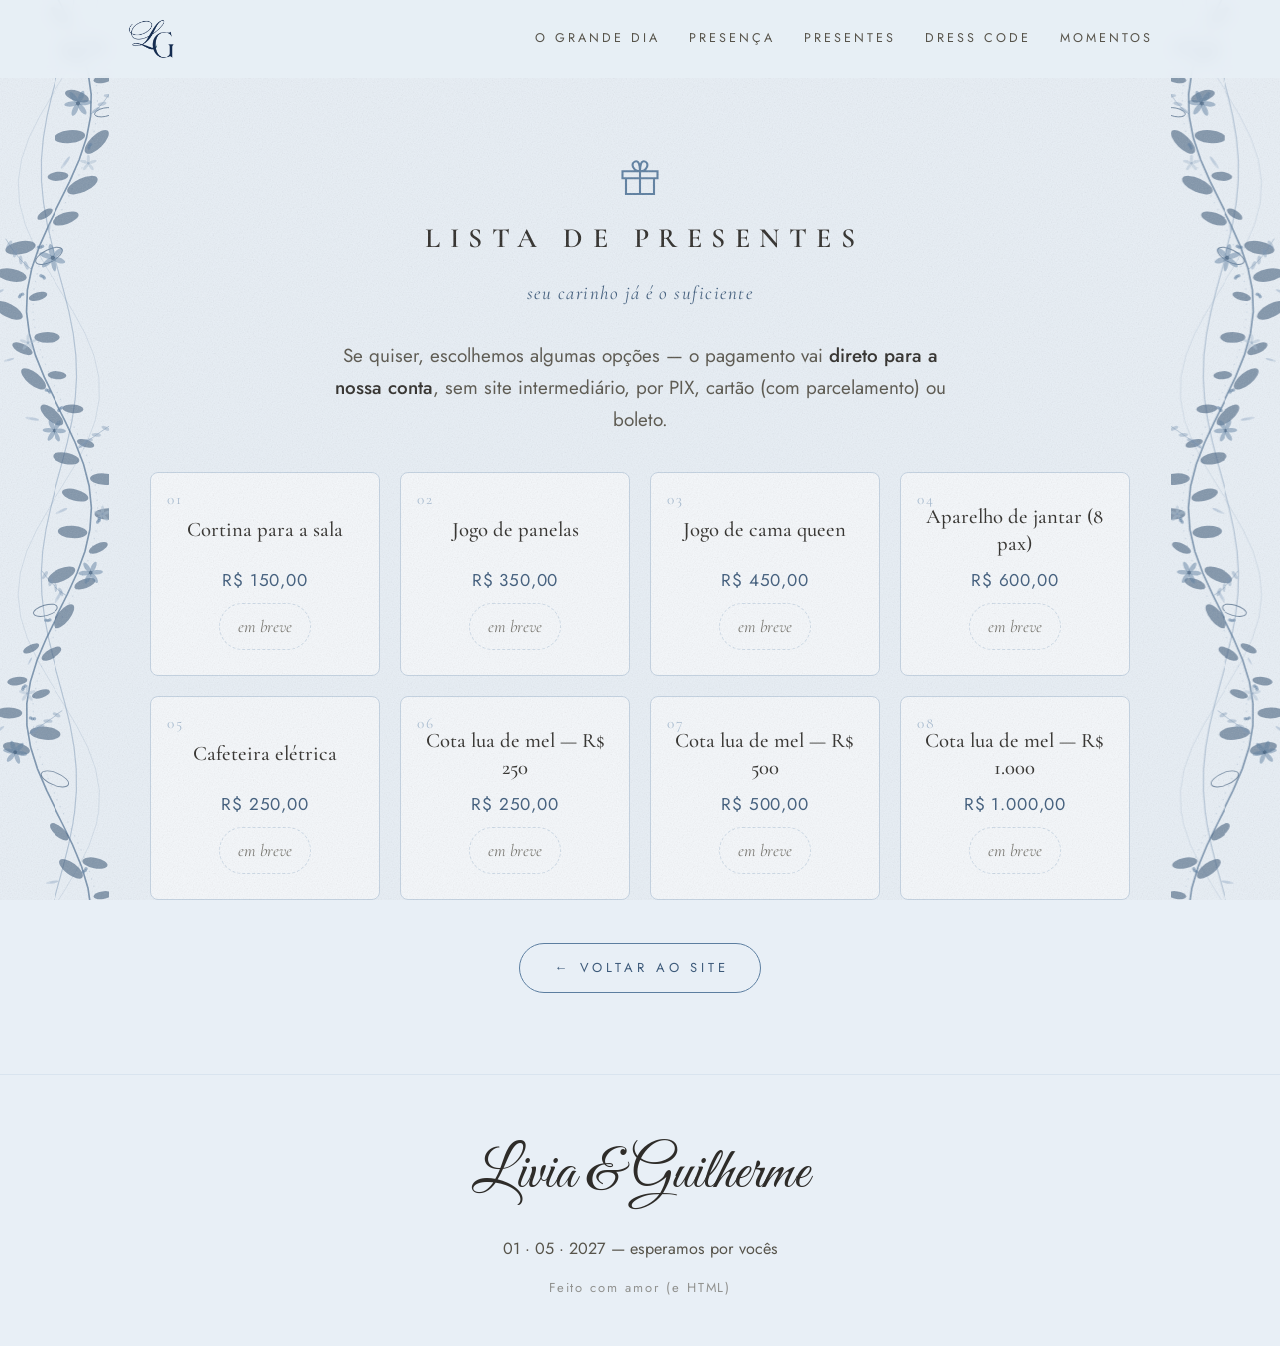
<file: presentes.html>
<!DOCTYPE html>
<html lang="pt-BR">
<head>
  <meta charset="UTF-8">
  <meta name="viewport" content="width=device-width, initial-scale=1.0">
  <title>Lista de Presentes — Livia &amp; Guilherme</title>
  <meta name="description" content="Lista de presentes do casamento de Livia & Guilherme — 01 de maio de 2027.">
  <meta property="og:title" content="Lista de Presentes — Livia &amp; Guilherme">
  <meta property="og:description" content="01 · 05 · 2027 — Escolha o seu presente, com pagamento direto para o casal.">
  <meta property="og:type" content="website">
  <meta property="og:url" content="https://rcvdigo.github.io/livia_guilherme/presentes.html">
  <meta property="og:image" content="https://rcvdigo.github.io/livia_guilherme/img/og.jpeg">
  <meta property="og:image:width" content="1200">
  <meta property="og:image:height" content="630">
  <meta property="og:locale" content="pt_BR">
  <meta name="twitter:card" content="summary_large_image">
  <link rel="preconnect" href="https://fonts.googleapis.com">
  <link rel="preconnect" href="https://fonts.gstatic.com" crossorigin>
  <link href="https://fonts.googleapis.com/css2?family=Cormorant+Garamond:ital,wght@0,400;0,500;0,600;1,400;1,500&family=Great+Vibes&family=Jost:wght@300;400;500&display=swap" rel="stylesheet">
  <link rel="stylesheet" href="css/style.css">
  <link rel="icon" type="image/png" href="img/favicon.png">
</head>
<body>

  <!-- moldura floral lateral (tile gerado) -->
  <div class="florais florais--esq" aria-hidden="true"></div>
  <div class="florais florais--dir" aria-hidden="true"></div>

  <header class="topbar">
    <a class="monograma" href="index.html#inicio" aria-label="Início"><img src="img/monograma.png" alt=""></a>
    <nav class="nav" id="nav" aria-label="Navegação principal">
      <a href="index.html#dia">O Grande Dia</a>
      <a href="index.html#presenca">Presença</a>
      <a href="presentes.html" aria-current="page">Presentes</a>
      <a href="index.html#dresscode">Dress Code</a>
      <a href="index.html#galeria">Momentos</a>
    </nav>
    <button class="nav-toggle" id="navToggle" aria-label="Abrir menu" aria-expanded="false">☰</button>
  </header>

  <main>
    <!-- lista completa; itens em js/dados.js (a mesma lista da página principal) -->
    <section class="bloco bloco--centro" id="presentes">
      <div class="bloco__cabecalho" data-reveal>
        <svg class="bloco__icone" viewBox="0 0 24 24" fill="none" stroke="currentColor" stroke-width="1.2" aria-hidden="true"><path d="M4 11h16v9H4zM2 7h20v4H2zM12 7v13M12 7c-4 0-5.5-4.5-3-5.5S12 4 12 7zm0 0c4 0 5.5-4.5 3-5.5S12 4 12 7z"/></svg>
        <h1 class="bloco__titulo">Lista de Presentes</h1>
        <p class="bloco__sub">seu carinho já é o suficiente</p>
      </div>
      <p class="bloco__texto" data-reveal>Se quiser, escolhemos algumas opções — o pagamento vai
      <b>direto para a nossa conta</b>, sem site intermediário, por PIX, cartão (com parcelamento) ou boleto.</p>
      <div class="grade-presentes" id="gradePresentes"></div>
      <noscript><p class="minusc">Ative o JavaScript para ver a lista de presentes.</p></noscript>
      <p class="presentes__mais">
        <a class="botao" href="index.html#presentes">← Voltar ao site</a>
      </p>
    </section>
  </main>

  <footer class="rodape">
    <p class="caligrafia rodape__nomes">Livia &amp; Guilherme</p>
    <p>01 · 05 · 2027 — esperamos por vocês</p>
    <small>Feito com amor (e HTML)</small>
  </footer>

  <!-- modal de presente ("Ver detalhes", modelo da referência) -->
  <div class="modal" id="modalPresente" hidden>
    <div class="modal__caixa">
      <button class="modal__fechar" type="button" aria-label="Fechar">✕</button>
      <p class="modal__rotulo">Seu presente</p>
      <h3 class="modal__nome" id="modalNome"></h3>
      <p class="modal__preco" id="modalPreco"></p>
      <div class="modal__meios" aria-label="Formas de pagamento">
        <span title="PIX">PIX</span><span title="Cartão de crédito">Cartão</span><span title="Boleto">Boleto</span><span title="Parcelamento em até 12x">12×</span>
      </div>
      <p class="minusc" id="modalNota">Pagamento direto para a conta do casal, via Mercado Pago.</p>
      <a class="botao botao--marinho modal__cta" id="modalCta" target="_blank" rel="noopener">Faça o pagamento</a>
    </div>
  </div>

  <script src="js/dados.js"></script>
  <script src="js/main.js"></script>
</body>
</html>
</file>
<file: css/style.css>
/* ============================================================
   Livia & Guilherme — identidade visual v2
   Fiel ao mockup da noiva: moldura botânica azul densa, papel
   creme, foto B&W com rasgo de papel, caligrafia + serif caps.
   ============================================================ */
:root {
  --creme:        #e8eff6; /* fundo único do site: azul bem claro (pedido da noiva, 31/10) */
  --creme-escuro: #d9e4ef;
  --azul:         #5c7ea0;
  --azul-claro:   #a8bcd1;
  --azul-tinta:   #3d5a7a;
  --marinho:      #182f50; /* navy do monograma oficial (extraído de img/monograma.png) */
  --carvao:       #2e2c29;
  --grafite:      #57544b;
  --borda:        #c3d2e1;
  --branco:       #fffdf8;

  --serif: "Cormorant Garamond", Georgia, serif;
  --sans:  "Jost", "Segoe UI", sans-serif;
  --cali:  "Great Vibes", cursive;

  --flor-w: clamp(46px, 8.5vw, 116px);
  /* margem do papel: toda a coluna de conteúdo fica AQUI, fora da moldura
     floral (que cobre 0..--flor-w). Se algo sangrar para cá, some com a flor. */
  --gutter: calc(var(--flor-w) + 1rem);
  /* textura de papel (ruído sutil) */
  --papel: url("data:image/svg+xml,%3Csvg xmlns='http://www.w3.org/2000/svg' width='260' height='260'%3E%3Cfilter id='n'%3E%3CfeTurbulence type='fractalNoise' baseFrequency='.8' numOctaves='2' stitchTiles='stitch'/%3E%3CfeColorMatrix type='saturate' values='0'/%3E%3C/filter%3E%3Crect width='260' height='260' filter='url(%23n)' opacity='.55'/%3E%3C/svg%3E");
}

* { box-sizing: border-box; margin: 0; padding: 0; }
html {
  scroll-behavior: smooth;
  /* base 18px (antes 16px): tudo que usa rem cresce ~12% p/ legibilidade
     (pedido do casal, 31/10 — convidados de todas as idades) */
  font-size: 18px;
}
body {
  background: var(--creme);
  color: var(--carvao);
  font-family: var(--sans);
  font-weight: 400; /* era 300 (Jost Light) — 400 legível sem parecer engessado */
  line-height: 1.7;
  overflow-x: hidden;
  padding-inline: var(--gutter); /* nada de conteúdo sob a moldura floral */
}
img { display: block; max-width: 100%; }
a { color: var(--azul-tinta); }
::selection { background: var(--azul-claro); color: var(--carvao); }

/* ---------- textura de papel sobre toda a página ---------- */
body::before {
  content: ""; position: fixed; inset: 0; z-index: 30;
  pointer-events: none; opacity: .3; background-image: var(--papel);
}
body::after {
  content: ""; position: fixed; inset: 0; z-index: 0; pointer-events: none;
  background: none; /* vinheta removida: fundo em um tom só */
}

/* ---------- moldura floral lateral (tile gerado: img/flores.svg) ---------- */
.florais {
  position: fixed; top: 0; bottom: 0; width: var(--flor-w);
  background-image: url("../img/flores.svg");
  background-repeat: repeat-y;
  background-size: 100% auto;
  background-position-y: var(--par, 0px); /* parallax via JS */
  pointer-events: none; z-index: 5;
}
.florais--esq { left: 0; }
.florais--dir { right: 0; transform: scaleX(-1); }
/* o conteúdo inteiro vive dentro de --gutter (ver body);
   faixas full-blee (topbar/rodapé) escapam com margem negativa e
   devolvem a mesma respiração via padding */
@media (max-width: 560px) { :root { --flor-w: 42px; } }

/* ---------- topo ---------- */
.topbar {
  position: sticky; top: 0; z-index: 50;
  display: flex; align-items: center; justify-content: space-between;
  margin-inline: calc(-1 * var(--gutter)); /* faixa full-blee por baixo das flores */
  padding: 1rem var(--gutter);
  background: rgba(232, 239, 246, .92);
  backdrop-filter: blur(8px);
  transition: padding .3s ease, box-shadow .3s ease;
}
.topbar.rolado {
  padding-block: .45rem;
  box-shadow: 0 8px 24px -14px rgba(46, 44, 41, .35);
  border-bottom: 1px solid var(--creme-escuro);
}
.monograma { display: inline-flex; align-items: center; }
.monograma img { height: 42px; width: auto; }
.nav { display: flex; gap: 1.6rem; }
.nav a {
  font-size: .7rem; letter-spacing: .24em; text-transform: uppercase;
  color: var(--grafite); text-decoration: none; transition: color .2s;
}
.nav a:hover { color: var(--azul-tinta); }
.nav-toggle {
  display: none; background: none; border: 1px solid var(--borda);
  border-radius: 4px; font-size: 1.1rem; color: var(--carvao); padding: .15rem .55rem;
}
@media (max-width: 760px) {
  .nav-toggle { display: block; }
  .nav {
    position: absolute; top: 100%; right: 0; left: 0;
    flex-direction: column; gap: 0; background: var(--creme);
    border-bottom: 1px solid var(--borda);
    left: var(--gutter); right: var(--gutter); /* menu fica dentro do papel */
    max-height: 0; overflow: hidden; transition: max-height .3s ease;
  }
  .nav.aberto { max-height: 340px; }
  .nav a { padding: .9rem 1.2rem; border-top: 1px solid var(--creme-escuro); }
}

/* ---------- entradas em cena ---------- */
@keyframes subiu { from { opacity: 0; transform: translateY(20px); } to { opacity: 1; transform: none; } }
@keyframes kenburns { from { transform: scale(1); } to { transform: scale(1.07); } }
[data-hero] { opacity: 0; animation: subiu 1s cubic-bezier(.2, .7, .3, 1) forwards; animation-delay: var(--d, 0s); }
[data-reveal] { opacity: 0; transform: translateY(26px); transition: opacity .9s ease, transform .9s cubic-bezier(.2, .7, .3, 1); transition-delay: var(--rd, 0s); }
[data-reveal].visivel { opacity: 1; transform: none; }

/* ---------- HERO (fiel ao mockup) ---------- */
.hero {
  position: relative; z-index: 1;
  min-height: calc(100svh - 64px);
  display: flex; flex-direction: column; justify-content: center;
  text-align: center;
  padding: 2.2rem 0 3rem;
}
.hero__versiculo { max-width: min(700px, 100%); margin: 0 auto; } /* a frase faz ~633px em 1 linha no Great Vibes @45.9px */
.hero__versiculo p {
  font-family: var(--cali);
  font-size: clamp(1.75rem, 4.7vw, 2.55rem);
  line-height: 1.3; color: var(--azul-tinta);
}
.hero__versiculo span {
  display: block; margin-top: .5rem;
  font-size: .62rem; letter-spacing: .34em; text-indent: .34em; text-transform: uppercase;
  color: var(--grafite); opacity: .9;
}
.hero__monograma { display: flex; justify-content: center; margin-top: 1.2rem; }
.hero__monograma img { height: clamp(104px, 21vw, 148px); width: auto; }
.hero__foto {
  width: min(640px, 94%);
  margin: 2rem auto 0;
  filter: drop-shadow(0 26px 34px rgba(61, 90, 122, .38));
}
.hero__foto img {
  width: 100%; aspect-ratio: 13 / 10; object-fit: cover; object-position: 50% 24%;
  filter: grayscale(1) contrast(1.06) brightness(1.02);
  animation: kenburns 26s ease-in-out infinite alternate;
}
.hero__verso {
  font-family: var(--serif); font-style: italic;
  font-size: clamp(1.05rem, 2.6vw, 1.35rem); line-height: 1.55;
  color: var(--grafite); margin-top: 2.2rem;
}
.hero__nomes { margin-top: .5rem; }
.hero__nomes img { width: min(520px, 86%); height: auto; margin-inline: auto; }
.hero__convite {
  font-family: var(--serif); font-style: italic;
  font-size: clamp(1.05rem, 2.6vw, 1.4rem);
  color: var(--grafite); margin-top: .9rem;
}
.data-line {
  display: grid; grid-template-columns: 1fr 1.15fr 1fr; align-items: center;
  justify-items: center; column-gap: .6rem;
  width: min(460px, 90%); margin: 2rem auto 0;
  border-top: 1px solid var(--borda); border-bottom: 1px solid var(--borda);
  padding: 1rem 0;
  font-family: var(--serif); text-transform: uppercase;
  font-feature-settings: "lnum" 1; /* algarismos de linha: senão o 1 parece um i */
  color: var(--azul-tinta);
}
.data-line small { display: block; font-size: .7rem; letter-spacing: .32em; color: var(--grafite); }
.data-line b { font-size: clamp(2rem, 6.5vw, 2.7rem); font-weight: 600; letter-spacing: .04em; line-height: 1; }
.data-line .ano { font-size: clamp(1.35rem, 4.6vw, 1.85rem); letter-spacing: .08em; color: var(--carvao); }
.countdown {
  display: flex; justify-content: center; gap: clamp(1.2rem, 4.5vw, 2.4rem);
  margin-top: 1.6rem;
}
.countdown div { display: grid; justify-items: center; }
.countdown b { font-family: var(--serif); font-size: 1.7rem; font-weight: 500; font-feature-settings: "lnum" 1; }
.countdown small { font-size: .7rem; letter-spacing: .28em; text-transform: uppercase; color: var(--grafite); }

/* ---------- blocos genéricos ---------- */
main { position: relative; z-index: 1; }
.bloco {
  max-width: 980px; margin: 0 auto;
  padding: clamp(3.2rem, 9vh, 5.4rem) 0;
  scroll-margin-top: 76px;
}
.bloco--centro { text-align: center; }
.bloco__cabecalho { display: grid; justify-items: center; gap: .8rem; margin-bottom: 1.7rem; text-align: center; }
.bloco__icone { width: 42px; height: 42px; color: var(--azul); }
.bloco__titulo {
  font-family: var(--serif); font-weight: 600;
  font-size: clamp(1.15rem, 2.8vw, 1.55rem);
  letter-spacing: .34em; text-indent: .34em; text-transform: uppercase;
  color: var(--carvao); text-align: center;
}
.bloco__sub {
  font-family: var(--serif); font-style: italic; color: var(--azul-tinta);
  font-size: 1.05rem; letter-spacing: .08em;
}
.bloco__texto { max-width: 58ch; margin-inline: auto; color: var(--grafite); font-size: 1.05rem; }
.bloco__texto b { color: var(--carvao); font-weight: 500; }
.minusc { font-size: .85rem; color: var(--grafite); opacity: .9; margin-top: .6rem; }

/* ---------- cards de eventos e ações rápidas ---------- */
.acoes {
  display: grid; gap: 1.2rem; margin-top: 2.2rem;
  grid-template-columns: repeat(auto-fit, minmax(230px, 1fr));
}
.acao {
  background: rgba(255, 255, 255, .55);
  border: 1px solid var(--borda);
  border-radius: 10px;
  padding: 2rem 1.3rem 1.7rem;
  text-align: center;
  display: flex; flex-direction: column; align-items: center; gap: .55rem;
  transition: transform .3s ease, box-shadow .3s ease;
}
.acao:hover { transform: translateY(-4px); box-shadow: 0 18px 34px -20px rgba(24, 47, 80, .4); }
.acao__icone { width: 44px; height: 44px; color: var(--marinho); margin-bottom: .5rem; }
.acao__titulo {
  font-family: var(--serif); font-weight: 600;
  font-size: 1.02rem; letter-spacing: .2em; text-indent: .2em; text-transform: uppercase;
  color: var(--carvao); line-height: 1.4;
}
.acao__horario { font-family: var(--serif); font-weight: 600; font-size: 2rem; line-height: 1; color: var(--marinho); }
.acao__local { font-family: var(--serif); font-style: italic; font-size: 1.02rem; color: var(--grafite); }
.acao__endereco { font-size: .85rem; color: var(--grafite); opacity: .85; }
.acao .botao { margin-top: auto; }

/* ---------- botões (pílulas finas, como o mockup) ---------- */
.botao {
  align-self: center; margin-top: auto;
  font-family: var(--sans); font-size: .72rem; letter-spacing: .3em; text-indent: .3em;
  text-transform: uppercase; text-decoration: none; cursor: pointer;
  color: var(--azul-tinta); background: transparent;
  border: 1px solid var(--azul); border-radius: 999px;
  padding: .72rem 1.7rem .68rem;
  transition: background .25s, color .25s, border-color .25s;
}
.botao:hover { background: var(--azul); color: var(--branco); }
.botao--marinho { background: var(--marinho); border-color: var(--marinho); color: #fffdf8; font-size: .78rem; padding: .95rem 2.5rem .9rem; }
.botao--marinho:hover { background: #23406d; border-color: #23406d; color: #fffdf8; }

/* ---------- lista de presentes ---------- */
.grade-presentes {
  display: grid; gap: 1.1rem; margin-top: 2rem;
  grid-template-columns: repeat(auto-fill, minmax(215px, 1fr));
}
.presente {
  position: relative;
  background: rgba(255, 255, 255, .55);
  border: 1px solid var(--borda); border-radius: 8px;
  padding: 1.7rem 1.1rem 1.4rem;
  text-align: center;
  display: flex; flex-direction: column; align-items: center; gap: .45rem;
  transition: transform .3s ease, box-shadow .3s ease;
}
.presente:hover { transform: translateY(-4px); box-shadow: 0 18px 34px -20px rgba(61, 90, 122, .4); }
.presente__num {
  position: absolute; top: .7rem; left: .9rem;
  font-family: var(--serif); font-size: .85rem; color: var(--azul-claro);
  letter-spacing: .1em;
}
.presente h3 { font-family: var(--serif); font-weight: 500; font-size: 1.15rem; line-height: 1.3; min-height: 2.6em; display: flex; align-items: center; }
.presente__preco { color: var(--azul-tinta); font-size: .95rem; letter-spacing: .05em; }
.presente--comprado { opacity: .62; }
/* desktop: 2x2 simétrico nos cards do Grande Dia e na prévia de presentes */
@media (min-width: 700px) {
  .acoes,
  .grade-presentes[data-limite] {
    grid-template-columns: repeat(2, minmax(0, 1fr));
    max-width: 720px; margin-inline: auto;
  }
}
/* lista completa (presentes.html): colunas que fecham certo com 8 itens */
@media (min-width: 700px) {
  .grade-presentes:not([data-limite]) { grid-template-columns: repeat(2, minmax(0, 1fr)); }
}
@media (min-width: 1000px) {
  .grade-presentes:not([data-limite]) { grid-template-columns: repeat(4, minmax(0, 1fr)); }
}
.presentes__mais { margin-top: 2.4rem; }
.presentes__mais .botao { display: inline-block; }
.selo-ok {
  font-family: var(--serif); font-style: italic; font-size: 1.05rem;
  color: var(--azul-tinta);
  border: 1px dashed var(--azul-claro); border-radius: 999px;
  padding: .45rem 1rem;
}
.selo-breve {
  font-family: var(--serif); font-style: italic; font-size: .95rem;
  color: var(--grafite); opacity: .8;
  border: 1px dashed var(--borda); border-radius: 999px;
  padding: .45rem 1rem;
}
.grade-vazia { max-width: 42ch; margin: 1.6rem auto 0; }

/* ---------- galeria ---------- */
.galeria { display: grid; gap: 1.2rem; margin-top: 2.2rem; grid-template-columns: repeat(auto-fit, minmax(220px, 1fr)); }
.galeria figure { overflow: hidden; border: 1px solid var(--borda); padding: 6px; background: var(--branco); }
.galeria img {
  width: 100%; aspect-ratio: 3 / 4; object-fit: cover;
  filter: grayscale(1) contrast(1.05);
  cursor: zoom-in;
  transition: transform .4s ease, filter .4s ease;
}
.galeria img:hover { transform: scale(1.03); filter: grayscale(.15); }

/* lightbox */
.lightbox { position: fixed; inset: 0; z-index: 100; display: grid; place-items: center; background: rgba(30, 30, 32, .93); padding: 2rem; }
.lightbox[hidden] { display: none; }
.lightbox img { max-width: 92vw; max-height: 84vh; border: 6px solid var(--branco); filter: grayscale(1); }
.lightbox__fechar { position: absolute; top: 1.2rem; right: 1.6rem; background: none; border: none; color: var(--branco); font-size: 1.4rem; cursor: pointer; }

/* ---------- história ---------- */
.caligrafia {
  font-family: var(--cali);
  font-size: clamp(1.8rem, 5.5vw, 3rem);
  color: var(--azul-tinta); line-height: 1.35;
  margin-bottom: 1.2rem;
}

/* ---------- rodapé ---------- */
.rodape {
  text-align: center;
  margin-inline: calc(-1 * var(--gutter)); /* faixa full-blee por baixo das flores */
  padding: 3.4rem var(--gutter) 2.6rem;
  border-top: 1px solid var(--creme-escuro);
  background: transparent;
  color: var(--grafite); font-size: .9rem;
}
.rodape__nomes { font-size: clamp(2.2rem, 6vw, 3.2rem); color: var(--carvao); }
.rodape small { display: block; margin-top: .8rem; opacity: .6; font-size: .72rem; letter-spacing: .15em; }

/* ---------- RSVP (Marque a Data) ---------- */
.rsvp { max-width: 520px; margin: 0 auto; }
.rsvp input {
  width: 100%; background: transparent; border: none; outline: none;
  border-bottom: 1px solid var(--borda);
  font-family: var(--sans); font-weight: 400; font-size: 1.05rem;
  text-align: center; padding: .55rem 0 .5rem;
  color: var(--carvao); caret-color: var(--azul);
}
.rsvp input:focus { border-bottom-color: var(--azul); }
.rsvp input::placeholder { color: var(--grafite); opacity: .6; letter-spacing: .04em; }
.rsvp__status { min-height: 3.2rem; margin-top: 1.4rem; display: grid; justify-items: center; }
.rsvp__dica { color: var(--grafite); font-size: .98rem; }
.rsvp__dica--erro { color: var(--azul-tinta); }
.rsvp__cartao-nome {
  font-family: var(--serif); font-weight: 600;
  font-size: 1.7rem; color: var(--carvao); letter-spacing: .02em;
}
.rsvp__cartao-msg { font-size: .95rem; color: var(--grafite); margin: .4rem 0 1rem; }
.rsvp__prazo { margin-top: 1.6rem; font-style: italic; }
.rsvp__chips { display: flex; flex-wrap: wrap; gap: .5rem; justify-content: center; margin-top: .9rem; }
.chip {
  font-family: var(--sans); font-size: .82rem; cursor: pointer;
  background: transparent; color: var(--azul-tinta);
  border: 1px solid var(--azul-claro); border-radius: 999px;
  padding: .42rem 1.05rem .38rem;
  transition: background .2s, color .2s;
}
button.chip:hover { background: var(--azul-claro); color: var(--carvao); }
.chip--ok { border-style: dashed; opacity: .9; }
.rsvp__mural-titulo {
  font-family: var(--serif); font-style: italic;
  font-size: 1.15rem; color: var(--azul-tinta); margin-top: 1.2rem;
}

/* ---------- dress code (convite florido — réplica do modelo da noiva) ---------- */
#dresscode { position: relative; }
.dress-in {
  position: relative; max-width: 980px; margin: 0 auto;
  padding: clamp(3.4rem, 8vw, 5rem) 5rem; /* 80px > moldura lateral de 64px */
  background: var(--creme); /* mesmo azul do site; precisa ser sólido p/ o multiply das artes (main isola o blend) */
}
/* moldura floral nas quatro bordas da "convite" */
.dc-frame { position: absolute; pointer-events: none; }
.dc-frame--t { top: 0; left: 0; right: 0; height: 78px; background: url("../img/flores-h.svg") repeat-x; background-size: auto 100%; }
.dc-frame--b { bottom: 0; left: 0; right: 0; height: 78px; background: url("../img/flores-h.svg") repeat-x; background-size: auto 100%; }
.dc-frame--l { top: 78px; bottom: 78px; left: 0; width: 64px; background: url("../img/flores.svg") repeat-y; background-size: 100% auto; }
.dc-frame--r { top: 78px; bottom: 78px; right: 0; width: 64px; background: url("../img/flores.svg") repeat-y; background-size: 100% auto; }
@media (max-width: 700px) {
  /* card em largura total: as florais fixas do site já fazem as bordas laterais,
     então o card escapa do gutter e dispensa molduras laterais internas */
  .dress-in { margin-inline: calc(-1 * var(--gutter)); padding-inline: calc(var(--flor-w) + 14px); }
  .dc-frame--t, .dc-frame--b { height: 52px; }
  .dc-frame--l, .dc-frame--r { display: none; }
  .dc__pill {
    font-size: 1.02rem; letter-spacing: .1em; text-indent: .1em;
    padding: .45rem 1.5rem .4rem;
  }
  .dc__lado img { height: min(300px, 78vw); }
}
/* título + subtítulo — medidas e cores amostradas do modelo */
#dresscode .bloco__cabecalho { gap: .5rem; margin-bottom: 1.7rem; }
#dresscode .bloco__titulo {
  font-size: clamp(1.75rem, 5.5vw, 4.4rem);
  letter-spacing: .1em; text-indent: .1em;
  color: #4c586e;
}
#dresscode .bloco__sub {
  font-style: normal; font-weight: 500;
  font-size: clamp(1.15rem, 2.6vw, 1.5rem); letter-spacing: .03em;
  color: #4c586e;
}
.bloco__sub .cali {
  font-family: var(--cali); font-style: normal;
  font-size: 1.42rem; line-height: 1.3; letter-spacing: .02em;
  color: var(--azul-tinta);
}
.dc { display: grid; gap: 2rem; margin-top: 0; grid-template-columns: 1fr; justify-items: center; }
.dc__div { display: none; }
.dc__lado { display: grid; justify-items: center; gap: .55rem; text-align: center; }
.dc__pill {
  position: relative; z-index: 1; margin-bottom: .3rem;
  font-family: var(--serif); font-weight: 600;
  font-size: clamp(1.15rem, 2.4vw, 1.4rem); letter-spacing: .18em; text-indent: .18em; text-transform: uppercase;
  color: #44506a; white-space: nowrap;
  padding: .5rem 2.5rem .45rem;
  background: url("data:image/svg+xml,%3Csvg xmlns='http://www.w3.org/2000/svg' viewBox='0 0 380 100' preserveAspectRatio='none'%3E%3Cpath d='M30 55C18 40 40 26 78 22 130 16 176 26 226 20 272 14 322 12 350 24 368 32 372 46 360 56 370 68 352 80 318 82 268 86 214 74 168 82 120 90 66 88 40 80 20 74 14 64 30 55Z' fill='%23ccd9e8'/%3E%3Cpath d='M48 50C60 34 120 30 180 34 240 38 300 30 340 40 352 46 350 58 336 62 296 72 236 62 176 66 120 70 70 68 56 60 48 56 44 54 48 50Z' fill='%23dbe6f1' opacity='.65'/%3E%3C/svg%3E") center / 100% 100% no-repeat;
}
.dc__desc { font-family: var(--sans); font-weight: 400; font-size: 1.1rem; line-height: 1.55; color: #5c6b7e; margin-top: .8rem; }
.dc__lado img { height: min(330px, 86vw); width: auto; max-width: 96%; margin: .9rem 0 .2rem; }
/* as artes têm papel branco puro: o multiply vira exatamente o azul do cartao */
.dc__lado img { filter: brightness(1.05); mix-blend-mode: multiply; }
/* icones "nao permitido" em PNG transparente: sem blend, sem flash de fundo */
.dc__proibicoes img { width: 72px; height: 72px; }
.dc__lista { list-style: none; text-align: left; max-width: 34ch; margin-top: 1rem; display: grid; gap: .7rem; justify-self: center; }
.dc__lista li { position: relative; padding-left: 1.55rem; font-family: var(--sans); font-size: .95rem; line-height: 1.5; color: #5c6b7e; }
.dc__lista li::before {
  content: ""; position: absolute; left: 0; top: .3em; width: 13px; height: 13px;
  background: url("data:image/svg+xml,%3Csvg xmlns='http://www.w3.org/2000/svg' viewBox='0 0 16 16'%3E%3Cpath d='M2.3 13.7C2.7 7.6 7.5 2.7 13.7 2.3c-.4 6.2-5.2 11.1-11.4 11.4z' fill='%237d8ca3'/%3E%3C/svg%3E") center / contain no-repeat;
}
.dc__lista b { color: #4c586e; font-weight: 600; text-transform: uppercase; letter-spacing: .04em; }
@media (min-width: 760px) {
  .dc { grid-template-columns: 1fr 1px 1fr; gap: 2rem 2.8rem; }
  .dc__div { display: block; background: linear-gradient(180deg, transparent, #cfd4cf 12%, #cfd4cf 88%, transparent); }
}
.dc__nao { margin-top: 3.2rem; }
.dc__nao h3 {
  font-family: var(--serif); font-weight: 600;
  font-size: 1.05rem; letter-spacing: .3em; text-indent: .3em; text-transform: uppercase;
  color: #4c586e; margin-bottom: 1.7rem;
}
.dc__proibicoes { list-style: none; display: flex; flex-wrap: wrap; justify-content: center; gap: 1.2rem 1.4rem; }
.dc__proibicoes li { width: 148px; display: grid; justify-items: center; gap: .65rem; }
.dc__proibicoes span { font-family: var(--sans); font-size: .68rem; letter-spacing: .13em; text-transform: uppercase; color: #5c6b7e; line-height: 1.55; text-align: center; }
@media (max-width: 700px) {
  .dc__proibicoes li { width: 42%; } /* 2 ícones por linha (após a regra base de 148px) */
}

/* ---------- modal de presente ---------- */
.modal {
  position: fixed; inset: 0; z-index: 100;
  display: grid; place-items: center;
  background: rgba(30, 30, 32, .55); backdrop-filter: blur(3px);
  padding: 1.4rem;
}
.modal[hidden] { display: none; }
.modal__caixa {
  position: relative; width: min(420px, 100%);
  background: var(--creme); border: 1px solid var(--borda); border-radius: 10px;
  box-shadow: 0 30px 60px -25px rgba(30, 30, 32, .5);
  padding: 2.4rem 1.8rem 2rem; text-align: center;
  animation: subiu .35s cubic-bezier(.2, .7, .3, 1);
}
.modal__fechar {
  position: absolute; top: .7rem; right: .9rem;
  background: none; border: none; font-size: 1.1rem;
  color: var(--grafite); cursor: pointer;
}
.modal__rotulo {
  font-size: .62rem; letter-spacing: .34em; text-indent: .34em; text-transform: uppercase;
  color: var(--grafite);
}
.modal__nome {
  font-family: var(--serif); font-weight: 600; font-size: 1.55rem;
  margin: .5rem 0 .2rem; color: var(--carvao);
}
.modal__preco {
  font-family: var(--serif); font-size: 1.9rem; font-weight: 600;
  color: var(--azul-tinta); margin-bottom: 1rem;
}
.modal__meios { display: flex; gap: .5rem; justify-content: center; margin-bottom: 1rem; }
.modal__meios span {
  font-size: .6rem; letter-spacing: .14em; text-transform: uppercase;
  color: var(--grafite); border: 1px solid var(--borda); border-radius: 6px;
  padding: .3rem .55rem .26rem;
}
.modal__cta { display: inline-block; margin-top: .6rem; }

/* ---------- movimento reduzido ---------- */
@media (prefers-reduced-motion: reduce) {
  html { scroll-behavior: auto; }
  [data-hero], [data-reveal] { opacity: 1 !important; transform: none !important; animation: none !important; transition: none !important; }
  .hero__foto img { animation: none; }
  * { transition-duration: .01ms !important; }
}
</file>
